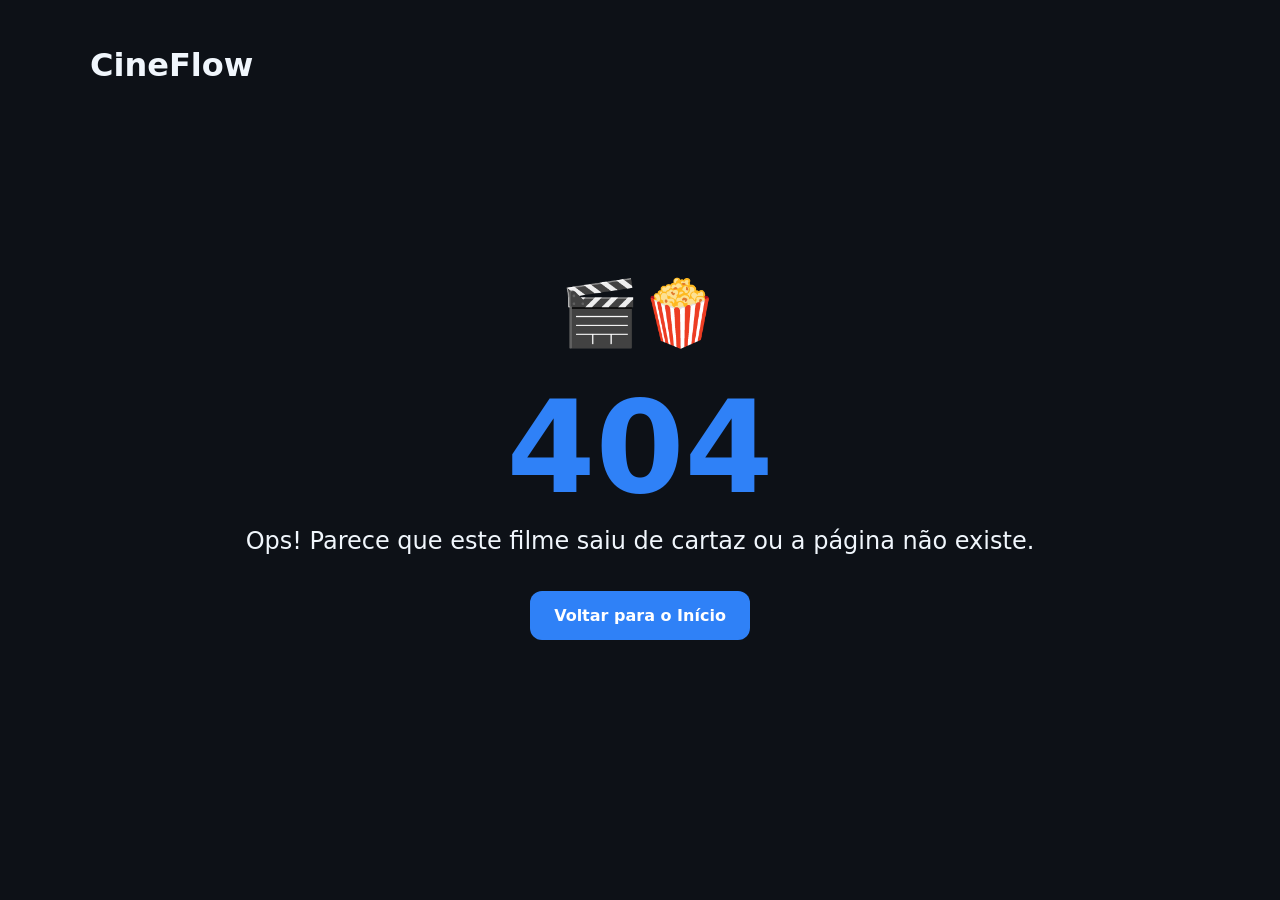
<file: templates/e404.html>
<!DOCTYPE html>
<html lang="pt-br">
<head>
    <meta charset="UTF-8">
    <meta name="viewport" content="width=device-width, initial-scale=1.0">
    <title>CineFlow - Página não encontrada</title>
    <link rel="stylesheet" href="../static/style.css">
    <style>
        .error-container {
            display: flex;
            flex-direction: column;
            align-items: center;
            justify-content: center;
            height: 80vh;
            text-align: center;
        }

        .error-code {
            font-size: 8rem;
            font-weight: 800;
            color: var(--accent);
            line-height: 1;
            margin-bottom: 10px;
        }

        .error-message {
            font-size: 1.5rem;
            color: var(--primary);
            margin-bottom: 30px;
        }

        .error-illustration {
            font-size: 4rem;
            margin-bottom: 20px;
        }

        .btn-back {
            background: var(--accent);
            color: white;
            padding: 12px 24px;
            border-radius: var(--radius);
            text-decoration: none;
            font-weight: bold;
            transition: var(--transition);
            border: none;
        }

        .btn-back:hover {
            opacity: 0.9;
            transform: scale(1.05);
        }
    </style>
</head>
<body class="{{ 'light-theme' if request.cookies.get('theme') == 'light' else '' }}">

    <header class="container">
        <a href="/" style="text-decoration: none; color: inherit;"><h1>CineFlow</h1></a>
    </header>

    <main class="container">
        <div class="error-container">
            <div class="error-illustration">🎬🍿</div>
            <h1 class="error-code">404</h1>
            <p class="error-message">Ops! Parece que este filme saiu de cartaz ou a página não existe.</p>
            <a href="/" class="btn-back">Voltar para o Início</a>
        </div>
    </main>

    <script>
        // Mantendo a preferência de tema na página de erro
        const currentTheme = localStorage.getItem('theme');
        if (currentTheme === 'light') {
            document.body.classList.add('light-theme');
        }
    </script>
</body>
</html>
</file>
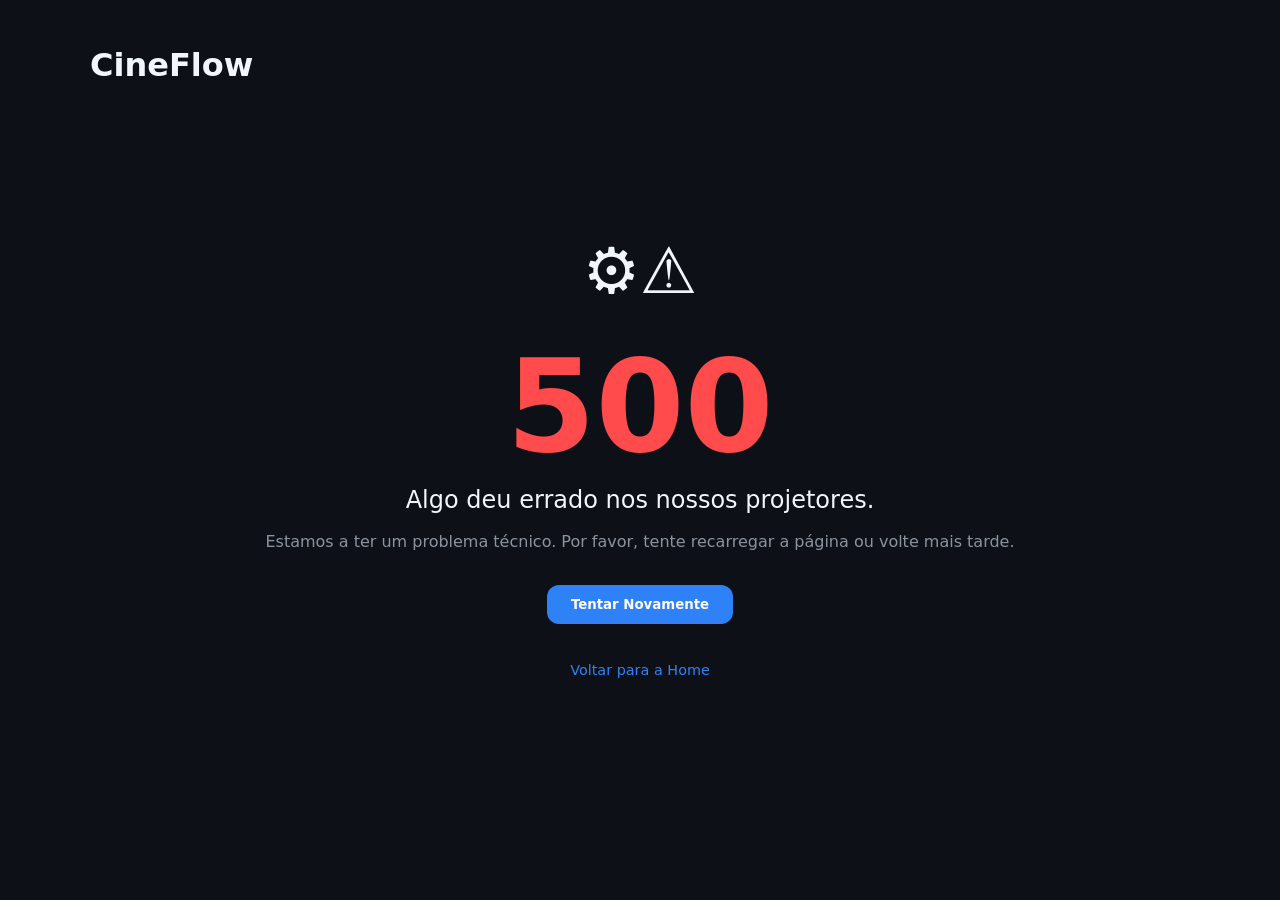
<file: templates/e500.html>
<!DOCTYPE html>
<html lang="pt-br">
<head>
    <meta charset="UTF-8">
    <meta name="viewport" content="width=device-width, initial-scale=1.0">
    <title>CineFlow - Erro Interno</title>
    <link rel="stylesheet" href="../static/style.css">
    <style>
        .error-container {
            display: flex;
            flex-direction: column;
            align-items: center;
            justify-content: center;
            height: 80vh;
            text-align: center;
        }

        .error-code {
            font-size: 8rem;
            font-weight: 800;
            color: #ff4b4b; /* Vermelho para erro crítico */
            line-height: 1;
            margin-bottom: 10px;
        }

        .error-message {
            font-size: 1.5rem;
            color: var(--primary);
            margin-bottom: 10px;
        }

        .error-sub {
            color: var(--text-muted);
            margin-bottom: 30px;
        }

        .error-illustration {
            font-size: 4rem;
            margin-bottom: 20px;
        }

        .btn-back {
            background: var(--accent);
            color: white;
            padding: 12px 24px;
            border-radius: var(--radius);
            text-decoration: none;
            font-weight: bold;
            transition: var(--transition);
            border: none;
            cursor: pointer;
        }

        .btn-back:hover {
            opacity: 0.9;
            transform: scale(1.05);
        }
    </style>
</head>
<body>

    <header class="container">
        <a href="/" style="text-decoration: none; color: inherit;"><h1>CineFlow</h1></a>
    </header>

    <main class="container">
        <div class="error-container">
            <div class="error-illustration">⚙️⚠️</div>
            <h1 class="error-code">500</h1>
            <p class="error-message">Algo deu errado nos nossos projetores.</p>
            <p class="error-sub">Estamos a ter um problema técnico. Por favor, tente recarregar a página ou volte mais tarde.</p>
            <button onclick="window.location.reload()" class="btn-back" style="margin-bottom: 10px;">Tentar Novamente</button>
            <br>
            <a href="/" style="color: var(--accent); text-decoration: none; font-size: 0.9rem;">Voltar para a Home</a>
        </div>
    </main>

    <script>
        const currentTheme = localStorage.getItem('theme');
        if (currentTheme === 'light') {
            document.body.classList.add('light-theme');
        }
    </script>
</body>
</html>
</file>
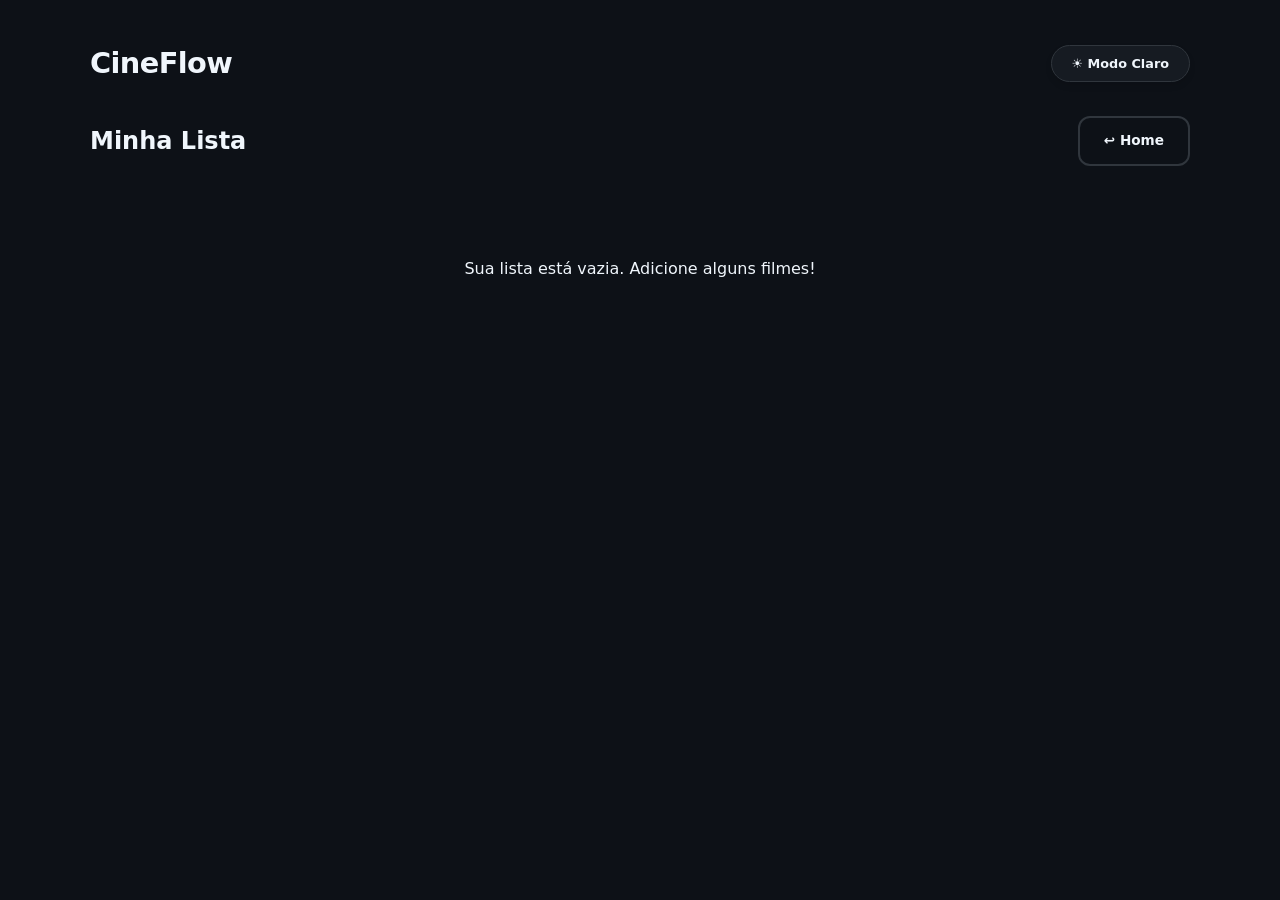
<file: templates/minha_lista.html>
<!DOCTYPE html>
<html lang="pt-br">
<head>
    <meta charset="UTF-8">
    <title>CineFlow - Minha Lista</title>
    <link rel="stylesheet" href="../static/style.css">
</head>
<body>

    <header class="container">
        <div class="header-top">
            <h1>CineFlow</h1>
            <button id="themeButton" class="theme-toggle">☀️ Modo Claro</button>
        </div>
        <nav class="search-area">
            <h2>Minha Lista</h2>
            <a href="/" class="btn-nav">↩ Home</a>
        </nav>
    </header>

    <main class="container">
        <section class="movie-grid" id="listaFavoritos">
            </section>
        
        <div id="listaVazia" style="display:none; text-align:center; margin-top: 50px;">
            <p>Sua lista está vazia. Adicione alguns filmes!</p>
        </div>
    </main>

    <script>
        document.addEventListener('DOMContentLoaded', function() {
            const grid = document.getElementById('listaFavoritos');
            const avisoVazio = document.getElementById('listaVazia');
            const lista = JSON.parse(localStorage.getItem('minhaLista')) || [];

            if (lista.length === 0) {
                avisoVazio.style.display = 'block';
                return;
            }

            lista.forEach(filme => {
                const card = document.createElement('div');
                card.className = 'movie-card';
                card.innerHTML = `
                    <a href="/movie/${filme.id}">
                        <img src="https://image.tmdb.org/t/p/w500${filme.poster_path}" alt="${filme.title}">
                        <div class="movie-info">
                            <h3>${filme.title}</h3>
                            <button onclick="removerItem('${filme.id}')" style="color:red; border:none; background:none; cursor:pointer; margin-top:5px;">[Remover]</button>
                        </div>
                    </a>
                `;
                grid.appendChild(card);
            });
        });

        function removerItem(id) {
            event.preventDefault(); // Impede de abrir os detalhes ao clicar em remover
            let lista = JSON.parse(localStorage.getItem('minhaLista')) || [];
            lista = lista.filter(f => f.id !== id);
            localStorage.setItem('minhaLista', JSON.stringify(lista));
            location.reload(); // Recarrega a página para atualizar o grid
        }

        const themeButton = document.getElementById('themeButton');
        const body = document.body;

        // Verifica se o usuário já tinha uma preferência salva
        if (localStorage.getItem('theme') === 'light') {
            body.classList.add('light-theme');
            themeButton.innerText = "🌙 Modo Escuro";
        }

        themeButton.addEventListener('click', () => {
            body.classList.toggle('light-theme');
            
            if (body.classList.contains('light-theme')) {
                localStorage.setItem('theme', 'light');
                themeButton.innerText = "🌙 Modo Escuro";
            } else {
                localStorage.setItem('theme', 'dark');
                themeButton.innerText = "☀️ Modo Claro";
            }
        });
    </script>
</body>
</html>
</file>
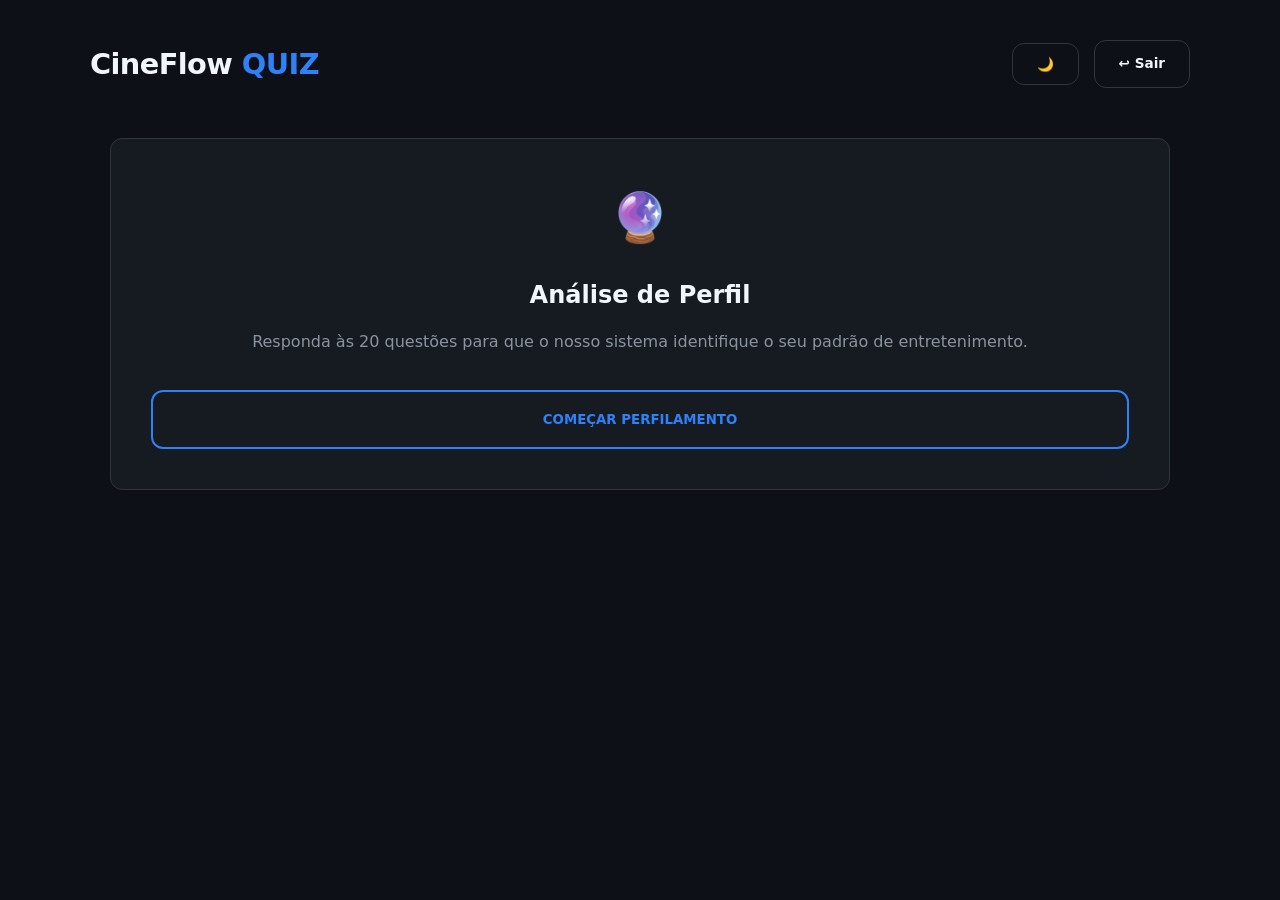
<file: templates/quiz.html>
<!DOCTYPE html>
<html lang="pt-br">
<head>
    <meta charset="UTF-8">
    <meta name="viewport" content="width=device-width, initial-scale=1.0">
    <title>CineFlow - Quiz Personalizado</title>
    <link rel="stylesheet" href="../static/style.css">
    <style>
        :root {
            --accent-glow: rgba(47, 129, 247, 0.4);
            --glass-bg: rgba(255, 255, 255, 0.03);
            --glass-border: rgba(255, 255, 255, 0.1);
        }

        .quiz-container { max-width: 1100px; margin: 0 auto; text-align: center; padding: 20px; }
        
        /* --- ESTILOS DO QUIZ --- */
        .question-card { background: var(--card-bg); padding: 40px; border-radius: var(--radius); border: 1px solid var(--border-color); }
        .options-grid { display: grid; grid-template-columns: 1fr 1fr; gap: 15px; margin-top: 25px; }
        .btn-quiz { 
            padding: 20px; border-radius: var(--radius); border: 1px solid var(--border-color);
            background: var(--card-bg); color: var(--primary); cursor: pointer; transition: all 0.3s ease;
            font-weight: 600;
        }
        .btn-quiz:hover { border-color: var(--accent); background: rgba(47, 129, 247, 0.1); transform: translateY(-2px); }

        /* --- RESULTADOS REESTILIZADOS --- */
        .results-group { margin-bottom: 60px; text-align: left; opacity: 0; animation: fadeInUp 0.8s forwards; }

        /* Container de Elite (Top 5) */
        .top-recommendations-box {
            background: var(--glass-bg);
            backdrop-filter: blur(10px);
            padding: 40px;
            border-radius: 30px;
            border: 1px solid var(--glass-border);
            box-shadow: 0 20px 50px rgba(0, 0, 0, 0.3);
            position: relative;
            overflow: hidden;
        }

        /* Brilho de fundo no topo */
        .top-recommendations-box::after {
            content: ''; position: absolute; top: -50px; left: -50px; width: 200px; height: 200px;
            background: var(--accent); filter: blur(120px); opacity: 0.15; z-index: 0;
        }

        .group-title {
            font-size: 1.8rem;
            font-weight: 800;
            margin-bottom: 30px;
            color: var(--primary);
            display: flex;
            align-items: center;
            gap: 12px;
            position: relative;
            z-index: 1;
        }

        .group-title span { color: var(--accent); }

        .grid-5-columns {
            display: grid;
            grid-template-columns: repeat(5, 1fr);
            gap: 20px;
            position: relative;
            z-index: 1;
        }

        /* CARD DE FILME ESTILIZADO */
        .movie-card-quiz {
            background: #161b22;
            border-radius: 15px;
            overflow: hidden;
            border: 1px solid var(--border-color);
            transition: all 0.4s cubic-bezier(0.175, 0.885, 0.32, 1.275);
            text-decoration: none;
            display: block;
        }

        /* Efeito de Destaque no Top 5 */
        .top-match-card {
            border: 1px solid rgba(47, 129, 247, 0.5);
            box-shadow: 0 0 0 rgba(47, 129, 247, 0);
        }

        .top-match-card:hover {
            transform: translateY(-12px) scale(1.03);
            border-color: var(--accent);
            box-shadow: 0 15px 30px rgba(0, 0, 0, 0.5), 0 0 20px var(--accent-glow);
        }

        .poster-wrapper { position: relative; width: 100%; aspect-ratio: 2/3; }
        
        .movie-card-quiz img { width: 100%; height: 100%; object-fit: cover; }

        /* Badge de Match % */
        .match-badge {
            position: absolute; top: 10px; right: 10px;
            background: var(--accent); color: white;
            padding: 4px 8px; border-radius: 6px;
            font-size: 0.7rem; font-weight: 900;
            box-shadow: 0 4px 10px rgba(0,0,0,0.3);
        }

        .info { padding: 15px; background: #161b22; }
        .info h3 { 
            font-size: 0.9rem; margin: 0 0 5px 0; color: #f0f6fc;
            white-space: nowrap; overflow: hidden; text-overflow: ellipsis;
        }
        .info span { font-size: 0.75rem; color: #8b949e; font-weight: 500; }

        .btn-nav {
            background-color: transparent; 
            border: 1px solid var(--border-color); 
            color: var(--primary);
        }

        /* Animações */
        @keyframes fadeInUp {
            from { opacity: 0; transform: translateY(30px); }
            to { opacity: 1; transform: translateY(0); }
        }

        @media (max-width: 950px) {
            .grid-5-columns { grid-template-columns: repeat(3, 1fr); }
            .top-recommendations-box { padding: 20px; }
        }

        @media (max-width: 600px) {
            .grid-5-columns { grid-template-columns: repeat(2, 1fr); }
            .group-title { font-size: 1.3rem; }
        }
    </style>
</head>
<body>
    <header class="container">
        
        <div class="header-top">
            <a href="/" style="text-decoration: none; color: inherit;">
            <h1>CineFlow <span style="color:var(--accent)">QUIZ</span></h1>
            </a>
            <div style="display: flex; gap: 15px; align-items: center;">
                <button id="theme-toggle" class="btn-nav" style="cursor: pointer;">
                <span id="theme-icon">🌙</span>
                </button>
                <a href="/" class="btn-nav">↩ Sair</a>
            </div>
        </div>

    </header>

    <main class="container quiz-container">
        <section id="intro" class="question-card">
            <div style="font-size: 3rem; margin-bottom: 20px;">🔮</div>
            <h2>Análise de Perfil</h2>
            <p style="color: var(--text-muted); margin: 15px 0;">Responda às 20 questões para que o nosso sistema identifique o seu padrão de entretenimento.</p>
            <button class="btn-favorito" onclick="startQuiz()" style="width: 100%; padding: 20px;">Começar Perfilamento</button>
        </section>

        <section id="quiz-ui" style="display: none;">
            <div class="progress-bar"><div id="progress" class="progress-inner"></div></div>
            <div class="question-card">
                <p id="counter" style="font-size: 0.8rem; color: var(--accent); font-weight: bold; letter-spacing: 1px;"></p>
                <h2 id="question-text" style="margin: 20px 0; font-size: 1.5rem;"></h2>
                <div id="options" class="options-grid"></div>
            </div>
        </section>

        <section id="results" style="display: none;">
            
            <div class="results-group top-recommendations-box">
                <div class="group-title"><span>✦</span> Melhores Combinações</div>
                <div id="grid-top" class="grid-5-columns"></div>
            </div>

            <div class="results-group" style="animation-delay: 0.3s;">
                <div class="group-title" style="font-size: 1.3rem; opacity: 0.7;">Outras Recomendações</div>
                <div id="grid-secondary" class="grid-5-columns"></div>
            </div>
            
            <button class="btn-nav" onclick="location.reload()" style="margin-bottom: 50px;">Refazer Diagnóstico</button>
        </section>
    </main>

    <script>
        const questions = [
            { q: "Qual é a sua vibe principal hoje?", opts: [{t:"Adrenalina e Explosão", g:"28"}, {t:"Rir até chorar", g:"35"}, {t:"Reflexão Profunda", g:"18"}, {t:"Tensão e Mistério", g:"53"}] },
            { q: "Se você pudesse viajar no tempo, para onde iria?", opts: [{t:"Para o futuro tecnológico", g:"878"}, {t:"Para a era dos castelos e magia", g:"14"}, {t:"Para um evento histórico real", g:"36"}, {t:"Para o velho oeste", g:"37"}] },
            { q: "O que não pode faltar em um bom filme?", opts: [{t:"Cenas de luta épicas", g:"28"}, {t:"Um romance inesquecível", g:"10749"}, {t:"Sustos de pular da cadeira", g:"27"}, {t:"Um crime para resolver", g:"80"}] },
            { q: "Qual dessas artes mais te encanta?", opts: [{t:"Desenhos e Animações", g:"16"}, {t:"Grandes Musicais", g:"10402"}, {t:"Documentários reais", g:"99"}, {t:"Histórias de guerra", g:"10752"}] },
            { q: "Como prefere o ritmo da história?", opts: [{t:"Frenético", g:"28"}, {t:"Lento e focado", g:"18"}, {t:"Leve e familiar", g:"10751"}, {t:"Cheio de reviravoltas", g:"9648"}] },
            { q: "Escolha um cenário para aventura:", opts: [{t:"Floresta encantada", g:"12"}, {t:"Delegacia de polícia", g:"80"}, {t:"Nave espacial", g:"878"}, {t:"Casa mal-assombrada", g:"27"}] },
            { q: "Quem seria você no filme?", opts: [{t:"O herói", g:"28"}, {t:"O engraçado", g:"35"}, {t:"O estrategista", g:"9648"}, {t:"O romântico", g:"10749"}] },
            { q: "Maior interesse pessoal:", opts: [{t:"Inteligência Artificial", g:"878"}, {t:"Drama humano", g:"18"}, {t:"Mente criminosa", g:"80"}, {t:"Mitologia", g:"14"}] },
            { q: "Com quem vai assistir?", opts: [{t:"Família", g:"10751"}, {t:"Encontro romântico", g:"10749"}, {t:"Amigos", g:"35"}, {t:"Sozinho", g:"27"}] },
            { q: "O que te faz desligar a TV?", opts: [{t:"Tédio/Lentidão", g:"28"}, {t:"Infantilidade", g:"18"}, {t:"Furos no roteiro", g:"9648"}, {t:"Medo excessivo", g:"35"}] },
            { q: "Elemento visual favorito:", opts: [{t:"Cores vibrantes", g:"16"}, {t:"Sombras e mistério", g:"53"}, {t:"Explosões", g:"28"}, {t:"Natureza", g:"12"}] },
            { q: "Tema fascinante:", opts: [{t:"Conspirações", g:"9648"}, {t:"Superação", g:"18"}, {t:"Alienígenas", g:"878"}, {t:"Vingança", g:"80"}] },
            { q: "Final ideal?", opts: [{t:"Feliz", g:"10751"}, {t:"Realista/Triste", g:"18"}, {t:"Gancho/Aberto", g:"28"}, {t:"Inesperado", g:"9648"}] },
            { q: "Nostalgia preferida:", opts: [{t:"Anos 80/90", g:"35"}, {t:"Medieval", g:"14"}, {t:"Cyberpunk", g:"878"}, {t:"Guerras Mundiais", g:"10752"}] },
            { q: "Traço do protagonista:", opts: [{t:"Super-poderes", g:"14"}, {t:"Força física", g:"28"}, {t:"QI elevado", g:"9648"}, {t:"Bom coração", g:"35"}] },
            { q: "Sentimento pós-filme?", opts: [{t:"Motivado", g:"18"}, {t:"Leve", g:"35"}, {t:"Eufórico", g:"28"}, {t:"Impactado", g:"53"}] },
            { q: "Sua vida seria:", opts: [{t:"Comédia Romântica", g:"10749"}, {t:"Drama cult", g:"18"}, {t:"Aventura", g:"12"}, {t:"Suspense", g:"53"}] },
            { q: "Maior medo?", opts: [{t:"Fantasmas", g:"27"}, {t:"Assaltos", g:"80"}, {t:"Desastres", g:"53"}, {t:"Solidão", g:"18"}] },
            { q: "Trilha sonora ideal?", opts: [{t:"Clássica", g:"18"}, {t:"Pop/Rock", g:"10402"}, {t:"Eletrônica", g:"878"}, {t:"Ambiental", g:"53"}] },
            { q: "Objetivo de hoje?", opts: [{t:"Diversão", g:"28"}, {t:"Cultura", g:"99"}, {t:"Emoção", g:"10749"}, {t:"Fugir do mundo", g:"14"}] }
        ];

        let current = 0;
        let votes = {};

        function startQuiz() {
            document.getElementById('intro').style.display = 'none';
            document.getElementById('quiz-ui').style.display = 'block';
            showQuestion();
        }

        function showQuestion() {
            const q = questions[current];
            document.getElementById('question-text').innerText = q.q;
            document.getElementById('counter').innerText = `STEP ${current + 1} / 20`;
            document.getElementById('progress').style.width = ((current + 1) / 20 * 100) + "%";
            
            const container = document.getElementById('options');
            container.innerHTML = '';
            q.opts.forEach(o => {
                const b = document.createElement('button');
                b.className = 'btn-quiz';
                b.innerText = o.t;
                b.onclick = () => {
                    votes[o.g] = (votes[o.g] || 0) + 1;
                    current++;
                    if(current < 20) showQuestion(); else finish();
                };
                container.appendChild(b);
            });
        }

        function finish() {
            document.getElementById('quiz-ui').style.display = 'none';
            document.getElementById('results').style.display = 'block';
            const winner = Object.keys(votes).reduce((a, b) => votes[a] > votes[b] ? a : b);
            
            fetch(`/api/quiz/recomendacao?genero=${winner}`)
                .then(res => res.json())
                .then(data => {
                    const gridTop = document.getElementById('grid-top');
                    const gridSecondary = document.getElementById('grid-secondary');
                    
                    const top5 = data.filmes.slice(0, 5);
                    const rest5 = data.filmes.slice(5, 10);

                    const createCard = (f, isTop) => `
                        <a href="/movie/${f.id}" class="movie-card-quiz ${isTop ? 'top-match-card' : ''}">
                            <div class="poster-wrapper">
                                ${isTop ? '<div class="match-badge">99% MATCH</div>' : ''}
                                <img src="https://image.tmdb.org/t/p/w500${f.poster_path}" alt="${f.title}">
                            </div>
                            <div class="info">
                                <h3>${f.title}</h3>
                                <span>${f.ano}</span>
                            </div>
                        </a>
                    `;

                    gridTop.innerHTML = top5.map(f => createCard(f, true)).join('');
                    gridSecondary.innerHTML = rest5.map(f => createCard(f, false)).join('');
                });
        }

        const themeToggle = document.getElementById('theme-toggle');
        const themeIcon = document.getElementById('theme-icon');

        // Função para aplicar o tema
        function applyTheme(theme) {
            if (theme === 'light') {
                document.body.classList.add('light-theme');
                themeIcon.innerText = '☀️';
            } else {
                document.body.classList.remove('light-theme');
                themeIcon.innerText = '🌙';
            }
        }

        // Verifica se já existe uma preferência salva
        const savedTheme = localStorage.getItem('theme') || 'dark';
        applyTheme(savedTheme);

        // Evento de clique no botão
        themeToggle.addEventListener('click', () => {
            const isLight = document.body.classList.contains('light-theme');
            const newTheme = isLight ? 'dark' : 'light';
            
            localStorage.setItem('theme', newTheme);
            applyTheme(newTheme);
        });

    </script>
</body>
</html>
</file>
<file: static/style.css>
/* --- Design System: Dark & Minimalist --- */
:root {
    /* Tema Escuro (Padrão) */
    --bg-body: #0d1117;
    --card-bg: #161b22;
    --primary: #f0f6fc;
    --accent: #2f81f7;
    --text-muted: #8b949e;
    --border-color: #30363d;
    --transition: all 0.3s cubic-bezier(0.4, 0, 0.2, 1);
    --radius: 12px;
}

body.light-theme {
    /* Tema Claro */
    --bg-body: #f6f8fa;
    --card-bg: #ffffff;
    --primary: #1f2328;
    --accent: #0969da;
    --text-muted: #636c76;
    --border-color: #d0d7de;
}

/* --- Reset e Base --- */
* {
    margin: 0;
    padding: 0;
    box-sizing: border-box;
    font-family: 'Inter', system-ui, -apple-system, sans-serif;
}

body {
    background-color: var(--bg-body);
    color: var(--primary);
    line-height: 1.6;
    padding: 40px 20px;
}

.container {
    width: 100%;
    max-width: 1100px;
    margin: 0 auto;
}

/* --- Header --- */
.header-top {
    display: flex;
    justify-content: space-between;
    align-items: center;
    margin-bottom: 30px;
}

.header-top h1 {
    font-size: 1.8rem;
    font-weight: 800;
    letter-spacing: -0.02em;
}

/* --- Botão de Tema Aprimorado --- */
.theme-toggle {
    background: var(--card-bg);
    border: 1px solid var(--border-color);
    color: var(--primary);
    padding: 10px 20px;
    border-radius: 50px; /* Formato pilula */
    cursor: pointer;
    font-weight: 600;
    font-size: 0.8rem;
    display: flex;
    align-items: center;
    gap: 8px;
    transition: var(--transition);
    box-shadow: 0 4px 6px rgba(0, 0, 0, 0.1);
    position: relative;
    overflow: hidden;
}

.theme-toggle:hover {
    border-color: var(--accent);
    transform: translateY(-2px);
    box-shadow: 0 6px 12px rgba(47, 129, 247, 0.2);
    background: var(--border-color);
}

.theme-toggle:active {
    transform: translateY(0);
}

/* Efeito sutil de brilho ao redor do botão no modo claro */
body.light-theme .theme-toggle {
    box-shadow: 0 4px 6px rgba(0, 0, 0, 0.05);
}

/* --- Busca e Navegação --- */
.search-area {
    display: flex;
    justify-content: space-between;
    align-items: center;
    gap: 15px;
    margin-bottom: 40px;
}

.search-form {
    flex: 1;
    background: transparent;
    border: 2px solid var(--border-color);
    border-radius: 50px;
    padding: 4px 20px;
    display: flex;
    align-items: center;
    transition: var(--transition);
}

.search-form:focus-within {
    border-color: var(--accent);
}

.search-form input {
    background: transparent;
    border: none;
    outline: none;
    color: var(--primary);
    padding: 10px;
    width: 100%;
    font-size: 0.95rem;
}

.btn-nav {
    text-decoration: none;
    color: var(--primary);
    font-weight: 600;
    font-size: 0.85rem;
    padding: 12px 24px;
    border: 2px solid var(--border-color);
    border-radius: var(--radius);
    transition: var(--transition);
}

.btn-nav:hover {
    border-color: var(--accent);
    background: rgba(47, 129, 247, 0.1);
}

/* --- Carrossel / Destaque (Ajustado) --- */
.carousel-container {
    width: 100%;
    height: 380px;
    background: var(--card-bg);
    border: 2px solid var(--border-color);
    border-radius: 20px;
    overflow: hidden;
    margin-bottom: 50px;
    position: relative;
}

.carousel-container a {
    text-decoration: none; /* Link não explícito no carrossel */
    color: inherit;
    display: block;
    height: 100%;
    width: 100%;
}

.carousel-item img {
    width: 100%;
    height: 100%;
    object-fit: cover;
    opacity: 0.4; /* Mais escuro para destacar o texto centralizado */
}

.carousel-caption {
    position: absolute;
    top: 50%;
    left: 50%;
    transform: translate(-50%, -50%); /* Centralização absoluta */
    text-align: center;
    width: 80%;
}

.carousel-caption h2 {
    font-size: 2.5rem;
    font-weight: 800;
    margin-bottom: 10px;
    color: var(--primary);
}

.carousel-caption p {
    font-size: 1rem;
    color: var(--text-muted);
    font-weight: 500;
    text-transform: uppercase;
    letter-spacing: 2px;
}

/* --- Grid e CARDS (Centralizados e Discretos) --- */
.movie-grid {
    display: grid;
    grid-template-columns: repeat(auto-fill, minmax(180px, 1fr));
    gap: 25px;
}

.movie-card {
    background: var(--card-bg);
    border: 2px solid var(--border-color);
    border-radius: var(--radius);
    overflow: hidden;
    transition: var(--transition);
    display: flex;
    flex-direction: column;
}

.movie-card a {
    text-decoration: none; /* Link não explícito */
    color: inherit;
    display: block;
}

.movie-card:hover {
    transform: translateY(-8px);
    border-color: var(--accent);
    box-shadow: 0 12px 24px rgba(0, 0, 0, 0.5);
}

.movie-card img {
    width: 100%;
    aspect-ratio: 2/3;
    object-fit: cover;
    border-bottom: 2px solid var(--border-color);
}

.movie-info {
    padding: 15px;
    text-align: center; /* Título centralizado */
}

.movie-info h3 {
    font-size: 0.95rem;
    font-weight: 700;
    margin-bottom: 4px;
    white-space: nowrap;
    overflow: hidden;
    text-overflow: ellipsis;
}

.movie-info span {
    font-size: 0.8rem;
    color: var(--text-muted);
}

/* --- Botão de remover na Minha Lista --- */
.btn-remover {
    color: #f85149;
    border: none;
    background: transparent;
    cursor: pointer;
    font-size: 0.75rem;
    margin-top: 10px;
    font-weight: 700;
    text-transform: uppercase;
    display: block;
    width: 100%;
    text-align: center;
}

/* --- Detalhes do Filme (Conforme Wireframe) --- */
.detalhes-wrapper {
    display: grid;
    grid-template-columns: 320px 1fr;
    gap: 40px;
}

.poster-img {
    width: 100%;
    border-radius: 20px;
    border: 2px solid var(--border-color);
    box-shadow: 0 10px 30px rgba(0,0,0,0.5);
}

.info-box {
    background: var(--card-bg);
    border: 2px solid var(--border-color);
    border-radius: 12px;
    padding: 15px 20px;
    margin-bottom: 12px;
}

.info-box strong {
    color: var(--accent);
    font-size: 0.75rem;
    text-transform: uppercase;
    display: block;
    margin-bottom: 4px;
}

.info-box p {
    font-weight: 500;
}

.sinopse-container {
    background: var(--card-bg);
    border: 2px solid var(--border-color);
    border-radius: 16px;
    padding: 25px;
    margin-top: 20px;
}

.btn-favorito {
    width: 100%;
    background: transparent;
    border: 2px solid var(--accent);
    color: var(--accent);
    padding: 16px;
    border-radius: var(--radius);
    font-weight: 800;
    text-transform: uppercase;
    cursor: pointer;
    margin-top: 20px;
    transition: var(--transition);
}

.btn-favorito:hover {
    background: var(--accent);
    color: white;
}

/* --- Sugestões Autocomplete --- */
.suggestions-dropdown {
    position: absolute;
    top: 110%;
    left: 0;
    width: 100%;
    background: var(--card-bg);
    border: 2px solid var(--border-color);
    border-radius: var(--radius);
    z-index: 1000;
    overflow: hidden;
}

.suggestion-item {
    padding: 12px 20px;
    cursor: pointer;
    border-bottom: 1px solid var(--border-color);
    color: var(--primary);
}

.suggestion-item:hover {
    background: rgba(47, 129, 247, 0.1);
    color: var(--accent);
}

/* ==========================================================================
   ESTILOS DO QUIZ - CINEFLOW PREMIUM
   ========================================================================== */

/* Container de Progresso */
.quiz-progress-container {
    width: 100%;
    height: 10px;
    background: var(--border-color);
    border-radius: 20px;
    overflow: hidden;
    margin-bottom: 8px;
    box-shadow: inset 0 1px 3px rgba(0,0,0,0.2);
}

.quiz-progress-bar {
    height: 100%;
    background: linear-gradient(90deg, var(--accent), #58a6ff);
    width: 0%;
    transition: width 0.5s cubic-bezier(0.4, 0, 0.2, 1);
}

/* Texto do contador (ex: 1/15) */
#contador-perguntas {
    font-weight: 600;
    letter-spacing: 0.5px;
    margin-bottom: 25px;
}

/* Título da Pergunta */
#pergunta-texto {
    font-size: 1.8rem;
    line-height: 1.3;
    background: linear-gradient(to right, var(--primary), var(--accent));
    -webkit-background-clip: text;
    -webkit-text-fill-color: transparent;
    margin-bottom: 30px !important;
}

/* Container de Opções */
#opcoes-container {
    display: flex;
    flex-direction: column;
    gap: 15px;
    max-width: 550px;
    margin: 0 auto;
    perspective: 1000px; /* Para efeito 3D suave */
}

/* Botões de Opção */
.btn-quiz-option {
    width: 100%;
    padding: 20px 25px;
    background: var(--card-bg);
    border: 2px solid var(--border-color);
    color: var(--primary);
    border-radius: 16px;
    cursor: pointer;
    font-size: 1.05rem;
    font-weight: 500;
    text-align: left;
    transition: var(--transition);
    display: flex;
    align-items: center;
    position: relative;
    overflow: hidden;
}

/* Efeito de hover "Premium" */
.btn-quiz-option:hover {
    border-color: var(--accent);
    background: rgba(47, 129, 247, 0.1);
    transform: translateX(10px) scale(1.02);
    box-shadow: 0 10px 20px rgba(0, 0, 0, 0.2);
}

/* Pequeno indicador visual no hover */
.btn-quiz-option::before {
    content: '→';
    position: absolute;
    left: -20px;
    opacity: 0;
    transition: var(--transition);
    color: var(--accent);
    font-weight: bold;
}

.btn-quiz-option:hover::before {
    left: 8px;
    opacity: 1;
}

/* Botão de Reset/Refazer */
.btn-reset-quiz {
    background: var(--card-bg);
    color: var(--primary);
    border: 2px solid var(--accent);
    padding: 14px 28px;
    border-radius: var(--radius);
    font-weight: 700;
    text-transform: uppercase;
    letter-spacing: 1px;
    cursor: pointer;
    transition: var(--transition);
}

.btn-reset-quiz:hover {
    background: var(--accent);
    color: white;
    box-shadow: 0 0 20px rgba(47, 129, 247, 0.4);
}

/* Animação de entrada das perguntas */
#quiz-game {
    animation: slideInUp 0.6s ease-out;
}

@keyframes slideInUp {
    from {
        opacity: 0;
        transform: translateY(30px);
    }
    to {
        opacity: 1;
        transform: translateY(0);
    }
}

/* --- Estilos do Game --- */

/* Badge de Estatísticas (Timer e Contador) */
.timer-badge {
    background: var(--card-bg);
    border: 2px solid var(--accent);
    padding: 8px 20px;
    border-radius: 50px;
    font-size: 1.2rem;
    box-shadow: 0 4px 15px rgba(47, 129, 247, 0.2);
}

/* Container da Imagem do Desafio */
.game-img-container {
    position: relative;
    width: 100%;
    max-height: 450px;
    overflow: hidden;
    border-radius: var(--radius);
    margin-bottom: 30px;
    border: 4px solid var(--border-color);
    box-shadow: 0 10px 30px rgba(0,0,0,0.5);
}

.game-img {
    width: 100%;
    height: 100%;
    object-fit: cover;
    display: block;
    transition: transform 0.5s ease;
}

/* Grid de Opções de Resposta */
.game-options-grid {
    display: grid;
    grid-template-columns: repeat(2, 1fr);
    gap: 15px;
    margin-top: 20px;
}

/* Botões de Resposta Customizados */
.btn-quiz-option {
    background: var(--card-bg);
    color: var(--primary);
    border: 2px solid var(--border-color);
    padding: 20px;
    border-radius: var(--radius);
    font-size: 1rem;
    font-weight: 600;
    cursor: pointer;
    transition: var(--transition);
    text-align: center;
    position: relative;
    overflow: hidden;
}

.btn-quiz-option:hover {
    border-color: var(--accent);
    background: rgba(47, 129, 247, 0.1);
    transform: translateY(-3px);
}

.btn-quiz-option:active {
    transform: scale(0.98);
}

/* Ranking Table Styling */
.ranking-table {
    width: 100%;
    border-collapse: separate;
    border-spacing: 0 8px;
}

.ranking-table tr {
    background: rgba(255, 255, 255, 0.03);
}

.ranking-table td {
    padding: 15px;
}

.ranking-table tr td:first-child {
    border-radius: 10px 0 0 10px;
    font-weight: bold;
}

.ranking-table tr td:last-child {
    border-radius: 0 10px 10px 0;
    text-align: right;
    color: var(--accent);
}

/* Animação de Feedback (Flash de Acerto) */
@keyframes correctFlash {
    0% { background-color: var(--bg-body); }
    50% { background-color: #1a4a1a; }
    100% { background-color: var(--bg-body); }
}

.correct-feedback {
    animation: correctFlash 0.4s ease-out;
}

/* --- Banner de Chamada para o Jogo --- */
.game-banner-home {
    display: flex;
    justify-content: space-between;
    align-items: center;
    background: linear-gradient(90deg, var(--card-bg), #1a2a44);
    padding: 25px 35px;
    border-radius: var(--radius);
    margin-bottom: 35px;
    border: 1px solid var(--border-color);
    box-shadow: 0 10px 20px rgba(0, 0, 0, 0.2);
    transition: var(--transition);
    overflow: hidden;
    position: relative;
}

/* Ajuste das cores no Modo Claro */
body.light-theme .game-banner-home {
    background: linear-gradient(90deg, var(--card-bg), #e6f0ff);
    box-shadow: 0 5px 15px rgba(0, 0, 0, 0.05);
}

.game-banner-home:hover {
    transform: translateY(-4px);
    border-color: var(--accent);
    box-shadow: 0 15px 30px rgba(47, 129, 247, 0.15);
}

.game-banner-content h2 {
    margin: 0;
    font-size: 1.5rem;
    color: var(--primary);
}

.game-banner-content p {
    color: var(--text-muted);
    font-size: 0.95rem;
    margin-top: 5px;
}

/* Responsividade para celulares */
@media (max-width: 650px) {
    .game-banner-home {
        flex-direction: column;
        text-align: center;
        gap: 20px;
        padding: 20px;
    }
}

/* Responsividade para Celulares */
@media (max-width: 600px) {
    .game-options-grid {
        grid-template-columns: 1fr;
    }
    
    .game-img-container {
        max-height: 250px;
    }
}

/* --- Responsividade --- */
@media (max-width: 850px) {
    .detalhes-wrapper { grid-template-columns: 1fr; }
    .poster-container { max-width: 300px; margin: 0 auto; }
    .carousel-caption h2 { font-size: 1.8rem; }
}
</file>
